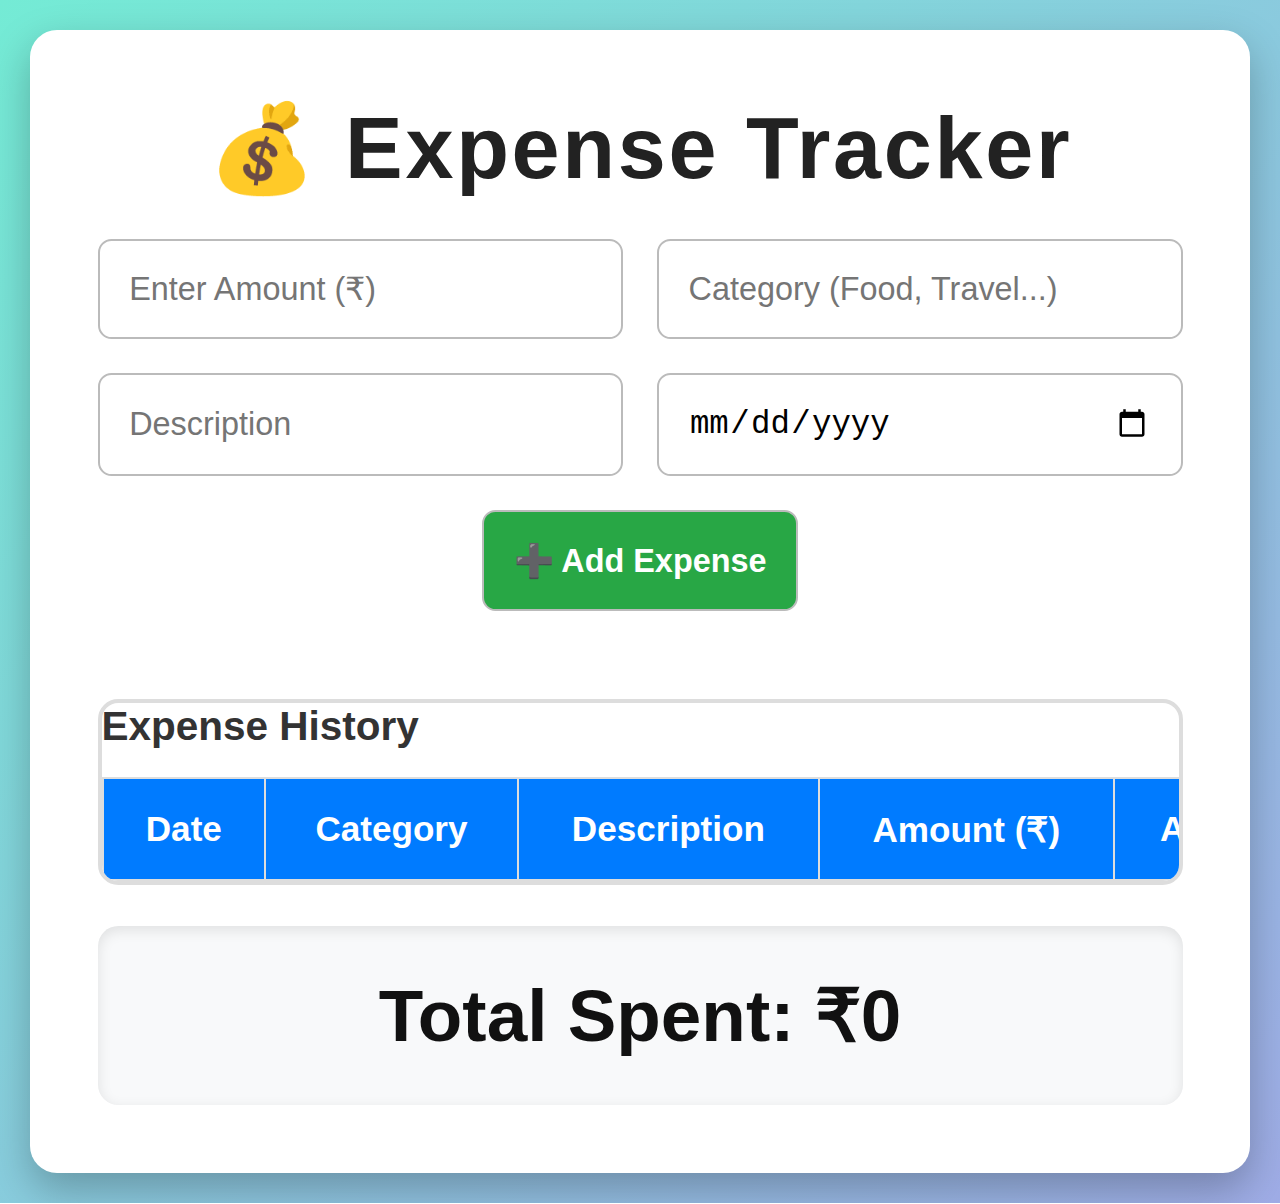
<file: ExpenseTrackerHTMLCSSJAVA/index.html>
<!DOCTYPE html>
<html lang="en">
<head>
  <meta charset="UTF-8">
  <meta name="viewport" content="width=device-width, initial-scale=1.0">
  <title>Expense Tracker</title>
  <link rel="stylesheet" href="style.css">
</head>
<body>
  <div class="container">
    <h1>💰 Expense Tracker</h1>

    <!-- Expense Input Form -->
    <div class="form">
      <input type="number" id="amount" placeholder="Enter Amount (₹)">
      <input type="text" id="category" placeholder="Category (Food, Travel...)">
      <input type="text" id="desc" placeholder="Description">
      <input type="date" id="date">
      <button onclick="addExpense()">➕ Add Expense</button>
    </div>

    <!-- Expense Table -->
    <div class="table-container">
      <h2>Expense History</h2>
      <table>
        <thead>
          <tr>
            <th>Date</th>
            <th>Category</th>
            <th>Description</th>
            <th>Amount (₹)</th>
            <th>Action</th>
          </tr>
        </thead>
        <tbody id="expenseTable"></tbody>
      </table>
    </div>

    <!-- Total Section -->
    <div class="total-box">
      <h2>Total Spent: ₹<span id="total">0</span></h2>
    </div>
  </div>

  <script src="script.js"></script>
</body>
</html>
</file>
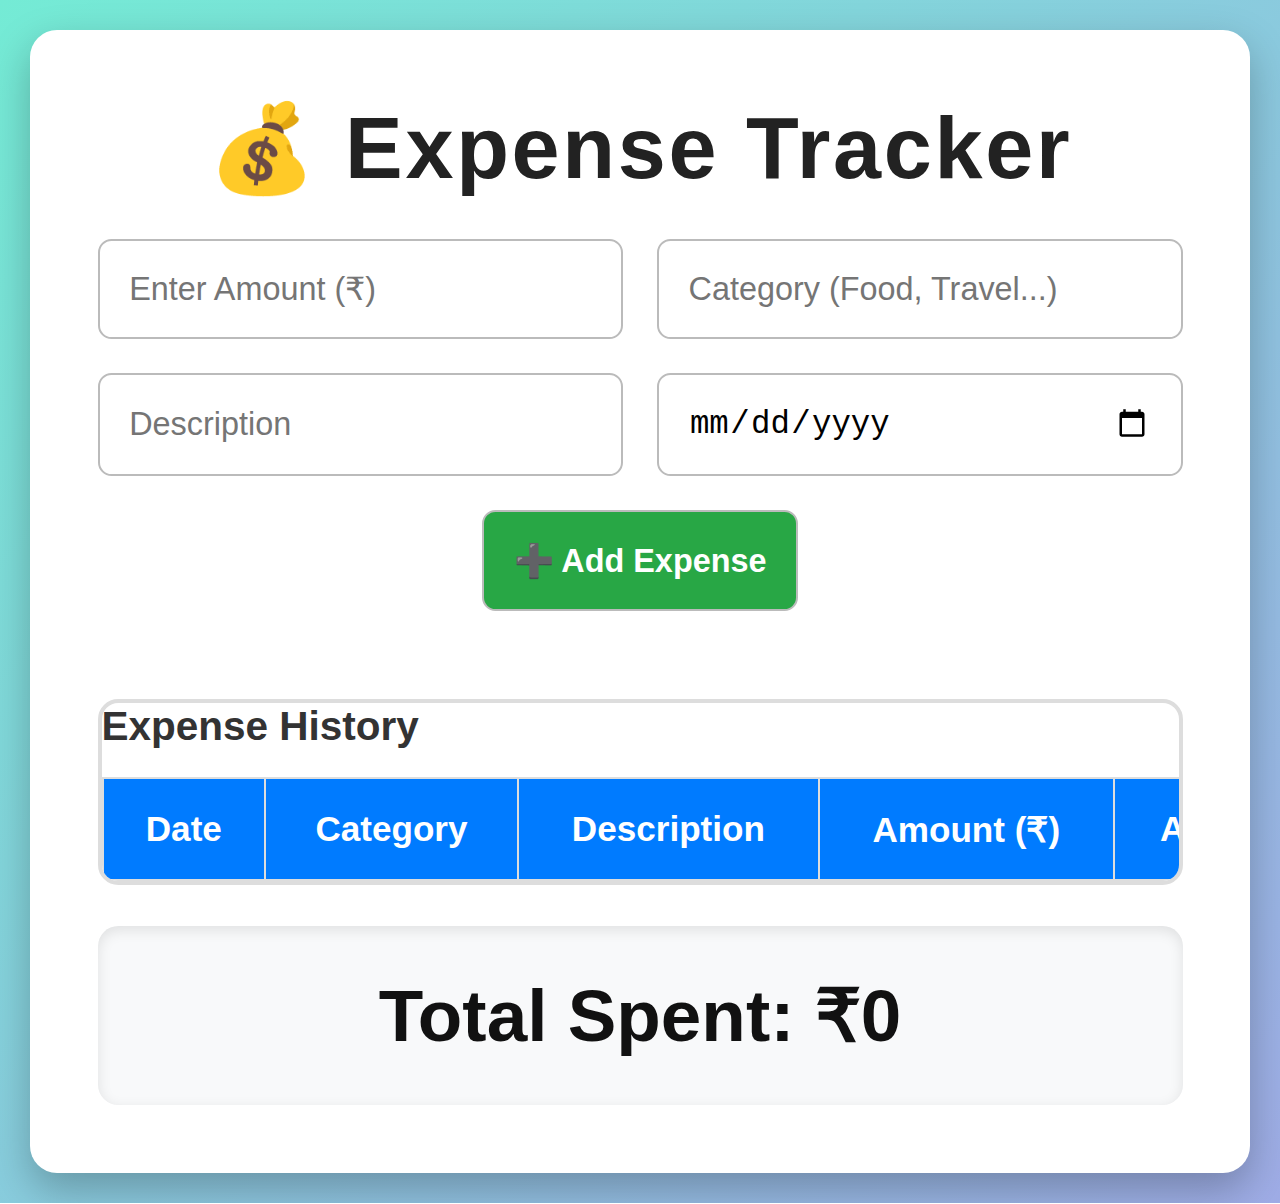
<file: ExpenseTrackerHTMLCSSJAVA/Expense Tracker.html>
<!DOCTYPE html>
<!-- saved from url=(0022)http://127.0.0.1:5500/ -->
<html lang="en"><head><meta http-equiv="Content-Type" content="text/html; charset=UTF-8">
  
  <meta name="viewport" content="width=device-width, initial-scale=1.0">
  <title>Expense Tracker</title>
  <link rel="stylesheet" href="./Expense Tracker_files/style.css">
</head>
<body>
  <div class="container">
    <h1>💰 Expense Tracker</h1>

    <!-- Expense Input Form -->
    <div class="form">
      <input type="number" id="amount" placeholder="Enter Amount (₹)" fdprocessedid="fgc8mt">
      <input type="text" id="category" placeholder="Category (Food, Travel...)" fdprocessedid="vjs829">
      <input type="text" id="desc" placeholder="Description" fdprocessedid="g0xlns">
      <input type="date" id="date">
      <button onclick="addExpense()" fdprocessedid="i16jhi">➕ Add Expense</button>
    </div>

    <!-- Expense Table -->
    <div class="table-container">
      <h2>Expense History</h2>
      <table>
        <thead>
          <tr>
            <th>Date</th>
            <th>Category</th>
            <th>Description</th>
            <th>Amount (₹)</th>
            <th>Action</th>
          </tr>
        </thead>
        <tbody id="expenseTable"><tr>
      <td>2025-09-08</td>
      <td>mutton , vegies , coldrink , icetea , biscuites</td>
      <td>MY TODAY'S EXPENSE IN VERY HIGH!</td>
      <td>₹440</td>
      <td><button class="delete-btn" onclick="deleteExpense(0)" fdprocessedid="k3k80p">Delete</button></td>
    </tr></tbody>
      </table>
    </div>

    <!-- Total Section -->
    <div class="total-box">
      <h2>Total Spent: ₹<span id="total">440</span></h2>
    </div>
  </div>

  <script src="./Expense Tracker_files/script.js.download"></script>
<!-- Code injected by live-server -->
<script>
	// <![CDATA[  <-- For SVG support
	if ('WebSocket' in window) {
		(function () {
			function refreshCSS() {
				var sheets = [].slice.call(document.getElementsByTagName("link"));
				var head = document.getElementsByTagName("head")[0];
				for (var i = 0; i < sheets.length; ++i) {
					var elem = sheets[i];
					var parent = elem.parentElement || head;
					parent.removeChild(elem);
					var rel = elem.rel;
					if (elem.href && typeof rel != "string" || rel.length == 0 || rel.toLowerCase() == "stylesheet") {
						var url = elem.href.replace(/(&|\?)_cacheOverride=\d+/, '');
						elem.href = url + (url.indexOf('?') >= 0 ? '&' : '?') + '_cacheOverride=' + (new Date().valueOf());
					}
					parent.appendChild(elem);
				}
			}
			var protocol = window.location.protocol === 'http:' ? 'ws://' : 'wss://';
			var address = protocol + window.location.host + window.location.pathname + '/ws';
			var socket = new WebSocket(address);
			socket.onmessage = function (msg) {
				if (msg.data == 'reload') window.location.reload();
				else if (msg.data == 'refreshcss') refreshCSS();
			};
			if (sessionStorage && !sessionStorage.getItem('IsThisFirstTime_Log_From_LiveServer')) {
				console.log('Live reload enabled.');
				sessionStorage.setItem('IsThisFirstTime_Log_From_LiveServer', true);
			}
		})();
	}
	else {
		console.error('Upgrade your browser. This Browser is NOT supported WebSocket for Live-Reloading.');
	}
	// ]]>
</script>


<span id="PING_IFRAME_FORM_DETECTION" style="display: none;"></span></body></html>
</file>
<file: ExpenseTrackerHTMLCSSJAVA/style.css>
/* General Reset */
* {
  margin: 0;
  padding: 0;
  box-sizing: border-box;
}

body {
  font-family: 'Segoe UI', sans-serif;
  background: linear-gradient(135deg, #74ebd5, #9face6);
  min-height: 100vh;
  display: flex;
  justify-content: center;
  align-items: flex-start;
  padding: 30px;
  font-size: 24px;   /* Larger base font */
}

/* Main Container */
.container {
  background: #ffffff;
  padding: 50px;
  border-radius: 20px;
  width: 100%;
  max-width: 1600px;
  min-height: 90vh;
  box-shadow: 0 12px 30px rgba(0,0,0,0.25);
  display: flex;
  flex-direction: column;
  justify-content: space-between;

  zoom: 1.35;   /* 135% zoomed-in */
}

h1 {
  text-align: center;
  margin-bottom: 30px;
  color: #222;
  font-size: 4rem;   /* Huge Title */
  letter-spacing: 2px;
  font-weight: 800;
}

/* Form Section */
.form {
  display: flex;
  gap: 25px;
  flex-wrap: wrap;
  justify-content: center;
  margin-bottom: 35px;
}

.form input, .form button {
  padding: 22px;              /* Larger touch area */
  border-radius: 10px;
  border: 2px solid #bbb;
  font-size: 24px;            /* Larger text */
}

.form input {
  flex: 1 1 250px;
}

.form button {
  background: #28a745;
  color: white;
  font-weight: bold;
  cursor: pointer;
  transition: 0.3s;
  font-size: 24px;
  min-width: 200px;
}

.form button:hover {
  background: #218838;
}

/* Table Section */
.table-container {
  margin-top: 30px;
  overflow-x: auto;
  overflow-y: auto;
  max-height: 500px;
  border: 3px solid #ddd;
  border-radius: 15px;
}

.table-container h2 {
  font-size: 30px;
  margin-bottom: 20px;
  color: #333;
}

table {
  width: 100%;
  border-collapse: collapse;
  text-align: center;
  min-width: 900px;
}

table th, table td {
  border: 2px solid #ddd;
  padding: 22px;              /* Bigger spacing */
  font-size: 24px;            /* Larger table text */
}

table th {
  background: #007bff;
  color: white;
  position: sticky;
  top: 0;
  z-index: 1;
  font-size: 26px;
}

table tr:nth-child(even) {
  background: #f9f9f9;
}

/* Total Section */
.total-box {
  margin-top: 30px;
  text-align: center;
  background: #f8f9fa;
  padding: 35px;
  border-radius: 15px;
  font-size: 36px;            /* Very Big total display */
  font-weight: bold;
  color: #111;
  box-shadow: inset 0 3px 10px rgba(0,0,0,0.1);
}

/* Delete Button */
.delete-btn {
  background: #dc3545;
  color: white;
  border: none;
  font-size: 22px;
  padding: 14px 20px;
  border-radius: 8px;
  cursor: pointer;
  transition: 0.3s;
}

.delete-btn:hover {
  background: #c82333;
}
</file>
<file: ExpenseTrackerHTMLCSSJAVA/Expense Tracker_files/style.css>
/* General Reset */
* {
  margin: 0;
  padding: 0;
  box-sizing: border-box;
}

body {
  font-family: 'Segoe UI', sans-serif;
  background: linear-gradient(135deg, #74ebd5, #9face6);
  min-height: 100vh;
  display: flex;
  justify-content: center;
  align-items: flex-start;
  padding: 30px;
  font-size: 24px;   /* Larger base font */
}

/* Main Container */
.container {
  background: #ffffff;
  padding: 50px;
  border-radius: 20px;
  width: 100%;
  max-width: 1600px;
  min-height: 90vh;
  box-shadow: 0 12px 30px rgba(0,0,0,0.25);
  display: flex;
  flex-direction: column;
  justify-content: space-between;

  zoom: 1.35;   /* 135% zoomed-in */
}

h1 {
  text-align: center;
  margin-bottom: 30px;
  color: #222;
  font-size: 4rem;   /* Huge Title */
  letter-spacing: 2px;
  font-weight: 800;
}

/* Form Section */
.form {
  display: flex;
  gap: 25px;
  flex-wrap: wrap;
  justify-content: center;
  margin-bottom: 35px;
}

.form input, .form button {
  padding: 22px;              /* Larger touch area */
  border-radius: 10px;
  border: 2px solid #bbb;
  font-size: 24px;            /* Larger text */
}

.form input {
  flex: 1 1 250px;
}

.form button {
  background: #28a745;
  color: white;
  font-weight: bold;
  cursor: pointer;
  transition: 0.3s;
  font-size: 24px;
  min-width: 200px;
}

.form button:hover {
  background: #218838;
}

/* Table Section */
.table-container {
  margin-top: 30px;
  overflow-x: auto;
  overflow-y: auto;
  max-height: 500px;
  border: 3px solid #ddd;
  border-radius: 15px;
}

.table-container h2 {
  font-size: 30px;
  margin-bottom: 20px;
  color: #333;
}

table {
  width: 100%;
  border-collapse: collapse;
  text-align: center;
  min-width: 900px;
}

table th, table td {
  border: 2px solid #ddd;
  padding: 22px;              /* Bigger spacing */
  font-size: 24px;            /* Larger table text */
}

table th {
  background: #007bff;
  color: white;
  position: sticky;
  top: 0;
  z-index: 1;
  font-size: 26px;
}

table tr:nth-child(even) {
  background: #f9f9f9;
}

/* Total Section */
.total-box {
  margin-top: 30px;
  text-align: center;
  background: #f8f9fa;
  padding: 35px;
  border-radius: 15px;
  font-size: 36px;            /* Very Big total display */
  font-weight: bold;
  color: #111;
  box-shadow: inset 0 3px 10px rgba(0,0,0,0.1);
}

/* Delete Button */
.delete-btn {
  background: #dc3545;
  color: white;
  border: none;
  font-size: 22px;
  padding: 14px 20px;
  border-radius: 8px;
  cursor: pointer;
  transition: 0.3s;
}

.delete-btn:hover {
  background: #c82333;
}
</file>
